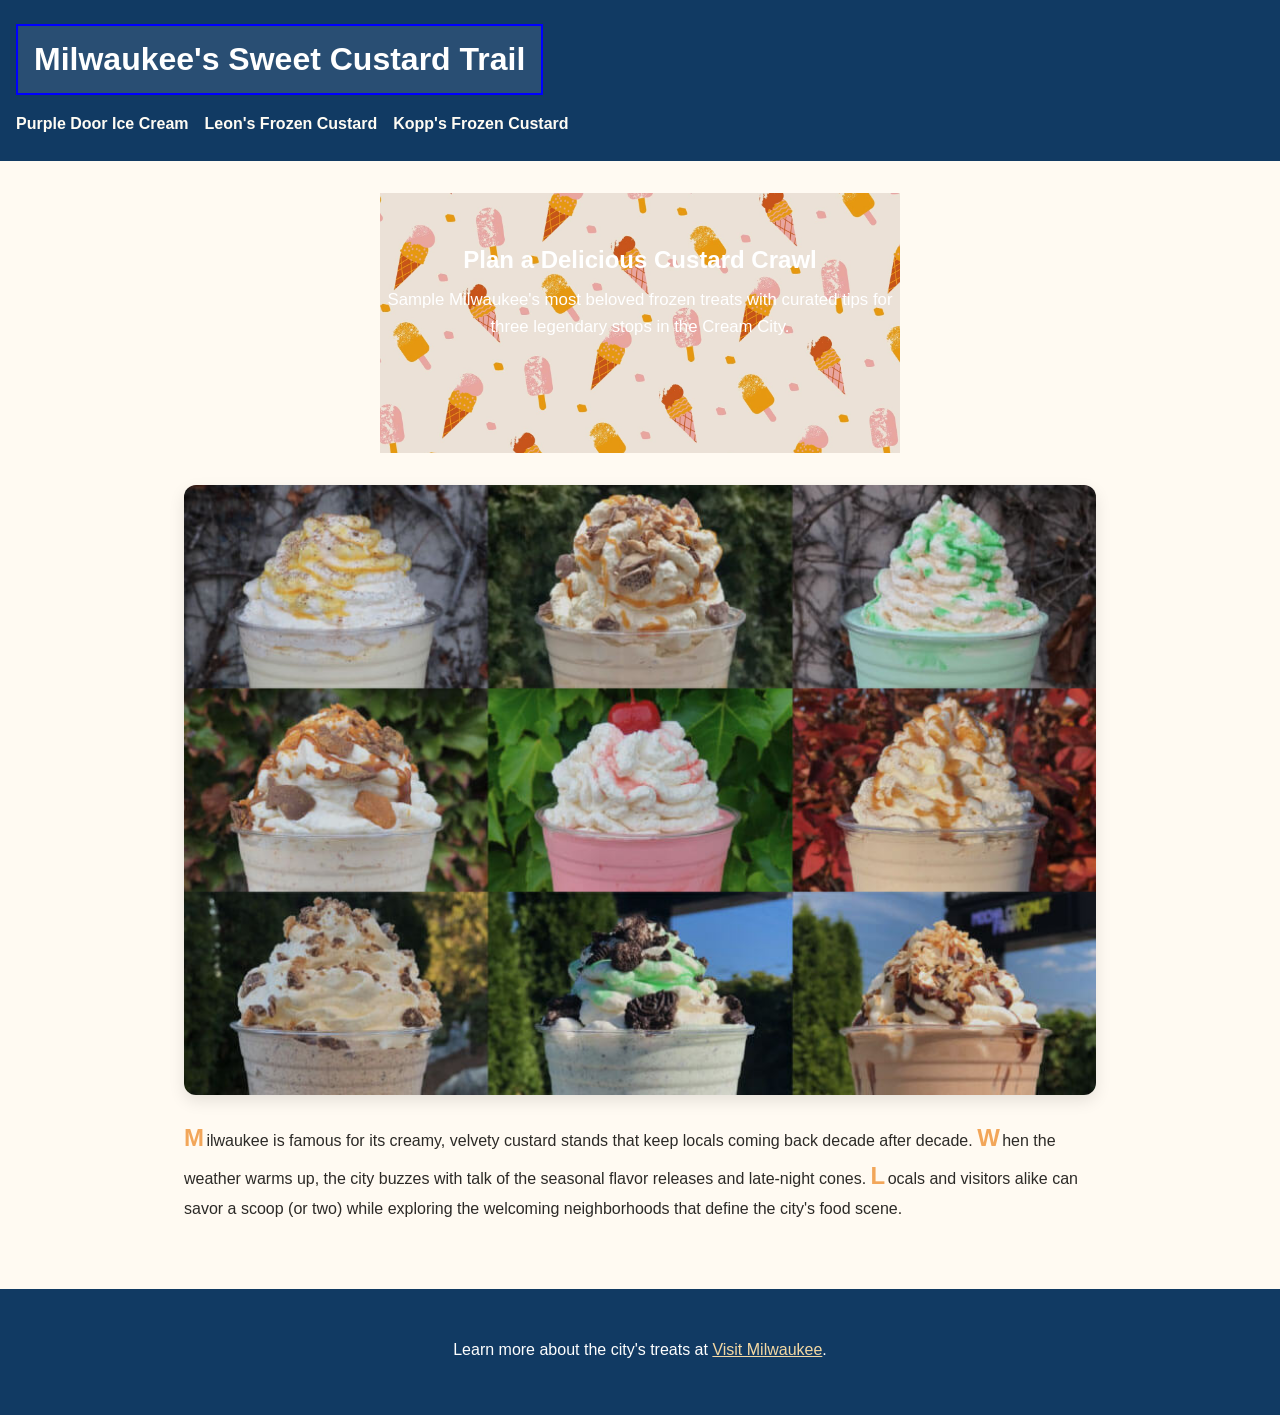
<file: index.html>
<!DOCTYPE html>
<html lang="en">
  <head>
    <meta charset="UTF-8" />
    <meta name="viewport" content="width=device-width, initial-scale=1.0" />
    <title>Milwaukee Custard Trail</title>
    <link rel="stylesheet" href="css/styles.css" />
  </head>
  <body>
    <header>
      <h1>Milwaukee's Sweet Custard Trail</h1>
      <nav aria-label="Main navigation">
        <ul>
          <li><a href="purple-door.html">Purple Door Ice Cream</a></li>
          <li><a href="leons.html">Leon's Frozen Custard</a></li>
          <li><a href="kopps.html">Kopp's Frozen Custard</a></li>
        </ul>
      </nav>
    </header>
    <main>
      <section class="hero">
        <h2>Plan a Delicious Custard Crawl</h2>
        <p>
          Sample Milwaukee's most beloved frozen treats with curated tips for
          three legendary stops in the Cream City.
        </p>
      </section>
      <img
        class="responsive"
        src="images/Flavor-Preview.jpg"
        alt="Colorful illustration celebrating Milwaukee frozen custard"
      />
      <p>
        <span class="lead-letter">M</span>ilwaukee is famous for its creamy,
        velvety custard stands that keep locals coming back decade after decade.
        <span class="lead-letter">W</span>hen the weather warms up, the city
        buzzes with talk of the seasonal flavor releases and late-night cones.
        <span class="lead-letter">L</span>ocals and visitors alike can savor a
        scoop (or two) while exploring the welcoming neighborhoods that define
        the city's food scene.
      </p>
    </main>
    <footer>
      <p>
        Learn more about the city's treats
        at <a href="https://www.visitmilwaukee.org/">Visit Milwaukee</a>.
      </p>
    </footer>
  </body>
</html>
</file>
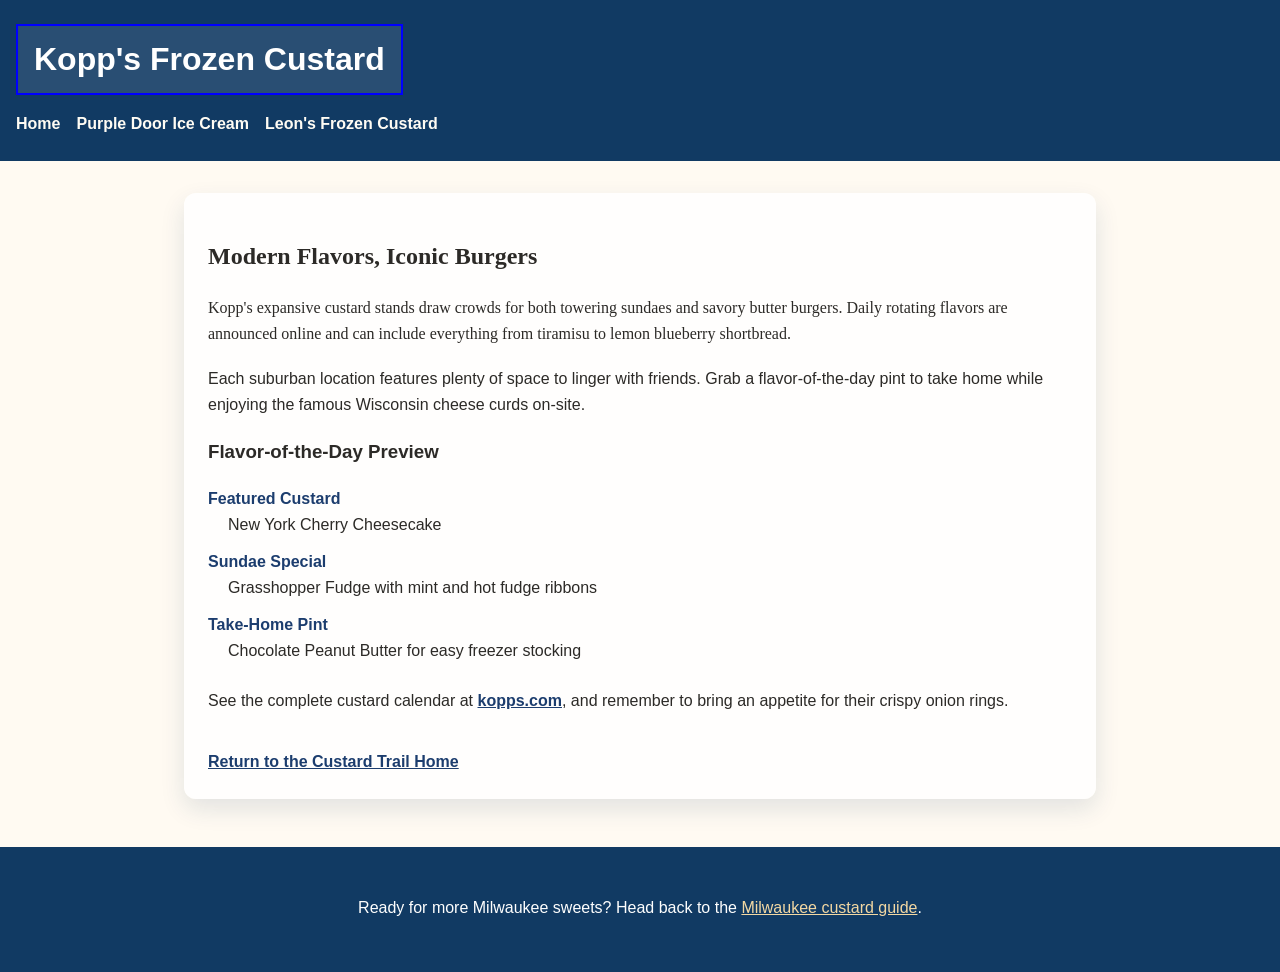
<file: kopps.html>
<!DOCTYPE html>
<html lang="en">
  <head>
    <meta charset="UTF-8" />
    <meta name="viewport" content="width=device-width, initial-scale=1.0" />
    <title>Kopp's Frozen Custard</title>
    <link rel="stylesheet" href="css/styles.css" />
  </head>
  <body class="kopps">
    <header>
      <h1>Kopp's Frozen Custard</h1>
      <nav aria-label="Site navigation">
        <ul>
          <li><a href="index.html">Home</a></li>
          <li><a href="purple-door.html">Purple Door Ice Cream</a></li>
          <li><a href="leons.html">Leon's Frozen Custard</a></li>
        </ul>
      </nav>
    </header>
    <main>
      <section class="instance-content">
        <h2>Modern Flavors, Iconic Burgers</h2>
        <p class="experience">
          Kopp's expansive custard stands draw crowds for both towering sundaes
          and savory butter burgers. Daily rotating flavors are announced online
          and can include everything from tiramisu to lemon blueberry shortbread.
        </p>
        <p>
          Each suburban location features plenty of space to linger with friends. Grab a flavor-of-the-day pint
          to take home while enjoying the famous Wisconsin cheese curds
          on-site.
        </p>
        <h3>Flavor-of-the-Day Preview</h3>
        <dl>
          <dt>Featured Custard</dt>
          <dd>New York Cherry Cheesecake</dd>
          <dt>Sundae Special</dt>
          <dd>Grasshopper Fudge with mint and hot fudge ribbons</dd>
          <dt>Take-Home Pint</dt>
          <dd>Chocolate Peanut Butter for easy freezer stocking</dd>
        </dl>
        <p>
          See the complete custard calendar at
          <a href="https://www.kopps.com/flavor-preview" target="_blank" rel="noopener noreferrer"
            >kopps.com</a
          >, and remember to bring an appetite for their crispy onion rings.
        </p>
        <a class="return-home" href="index.html">Return to the Custard Trail Home</a>
      </section>
    </main>
    <footer>
      <p>
        Ready for more Milwaukee sweets? Head back to the
        <a href="index.html">Milwaukee custard guide</a>.
      </p>
    </footer>
  </body>
</html>
</file>
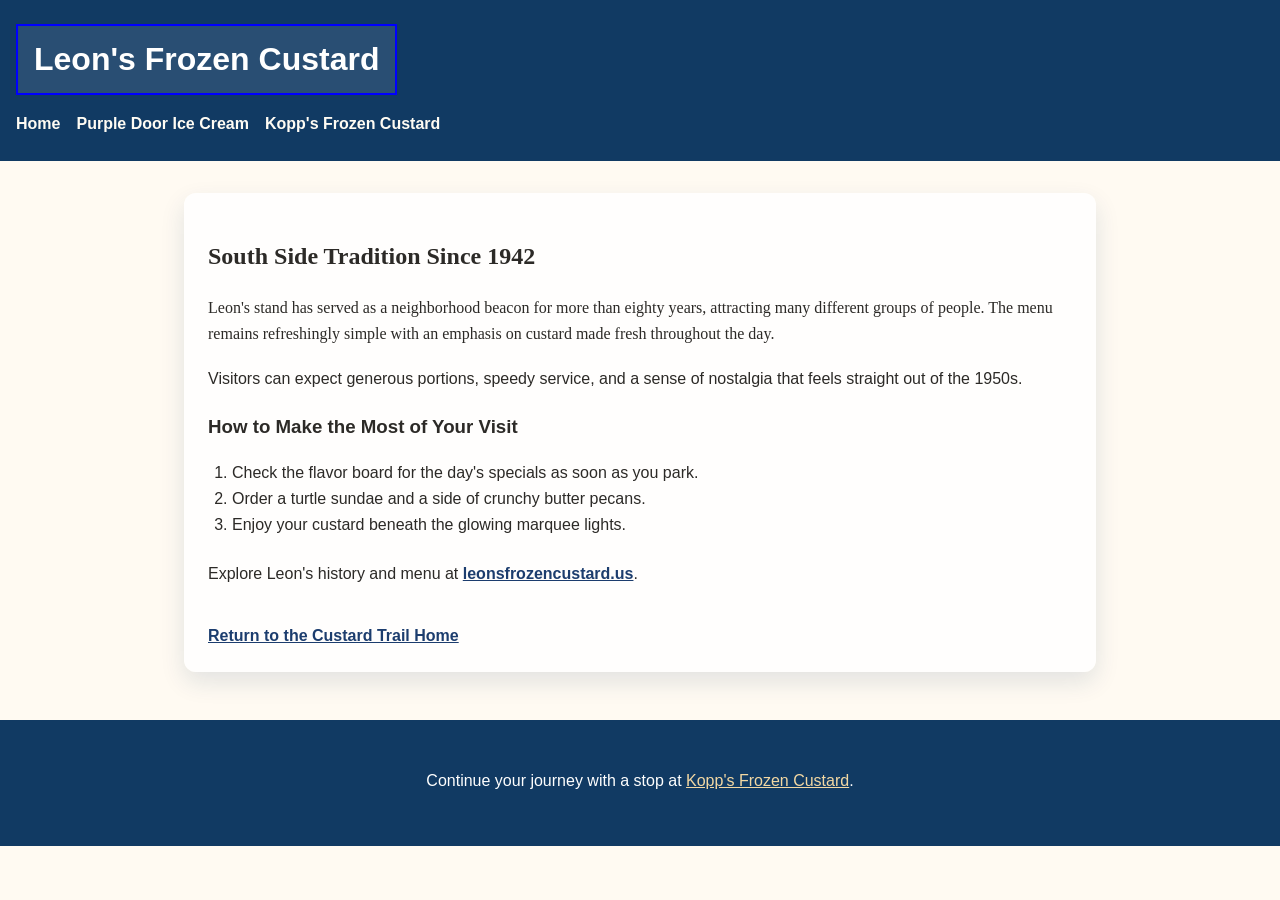
<file: leons.html>
<!DOCTYPE html>
<html lang="en">
  <head>
    <meta charset="UTF-8" />
    <meta name="viewport" content="width=device-width, initial-scale=1.0" />
    <title>Leon's Frozen Custard</title>
    <link rel="stylesheet" href="css/styles.css" />
  </head>
  <body class="leons">
    <header>
      <h1>Leon's Frozen Custard</h1>
      <nav aria-label="Site navigation">
        <ul>
          <li><a href="index.html">Home</a></li>
          <li><a href="purple-door.html">Purple Door Ice Cream</a></li>
          <li><a href="kopps.html">Kopp's Frozen Custard</a></li>
        </ul>
      </nav>
    </header>
    <main>
      <section class="instance-content">
        <h2>South Side Tradition Since 1942</h2>
        <p class="history">
          Leon's stand has served as a neighborhood beacon for more
          than eighty years, attracting many different groups of people. The menu remains refreshingly simple with an
          emphasis on custard made fresh throughout the day.
        </p>
        <p>
          Visitors can expect generous portions, speedy service, and a sense of
          nostalgia that feels straight out of the 1950s.
        </p>
        <h3>How to Make the Most of Your Visit</h3>
        <ol>
          <li>Check the flavor board for the day's specials as soon as you park.</li>
          <li>Order a turtle sundae and a side of crunchy butter pecans.</li>
          <li>Enjoy your custard beneath the glowing marquee lights.</li>
        </ol>
        <p>
          Explore Leon's history and menu at
          <a href="https://www.leonsfrozencustard.us/" target="_blank" rel="noopener noreferrer"
            >leonsfrozencustard.us</a
          >.
        </p>
        <a class="return-home" href="index.html">Return to the Custard Trail Home</a>
      </section>
    </main>
    <footer>
      <p>
        Continue your journey with a stop at
        <a href="kopps.html">Kopp's Frozen Custard</a>.
      </p>
    </footer>
  </body>
</html>
</file>
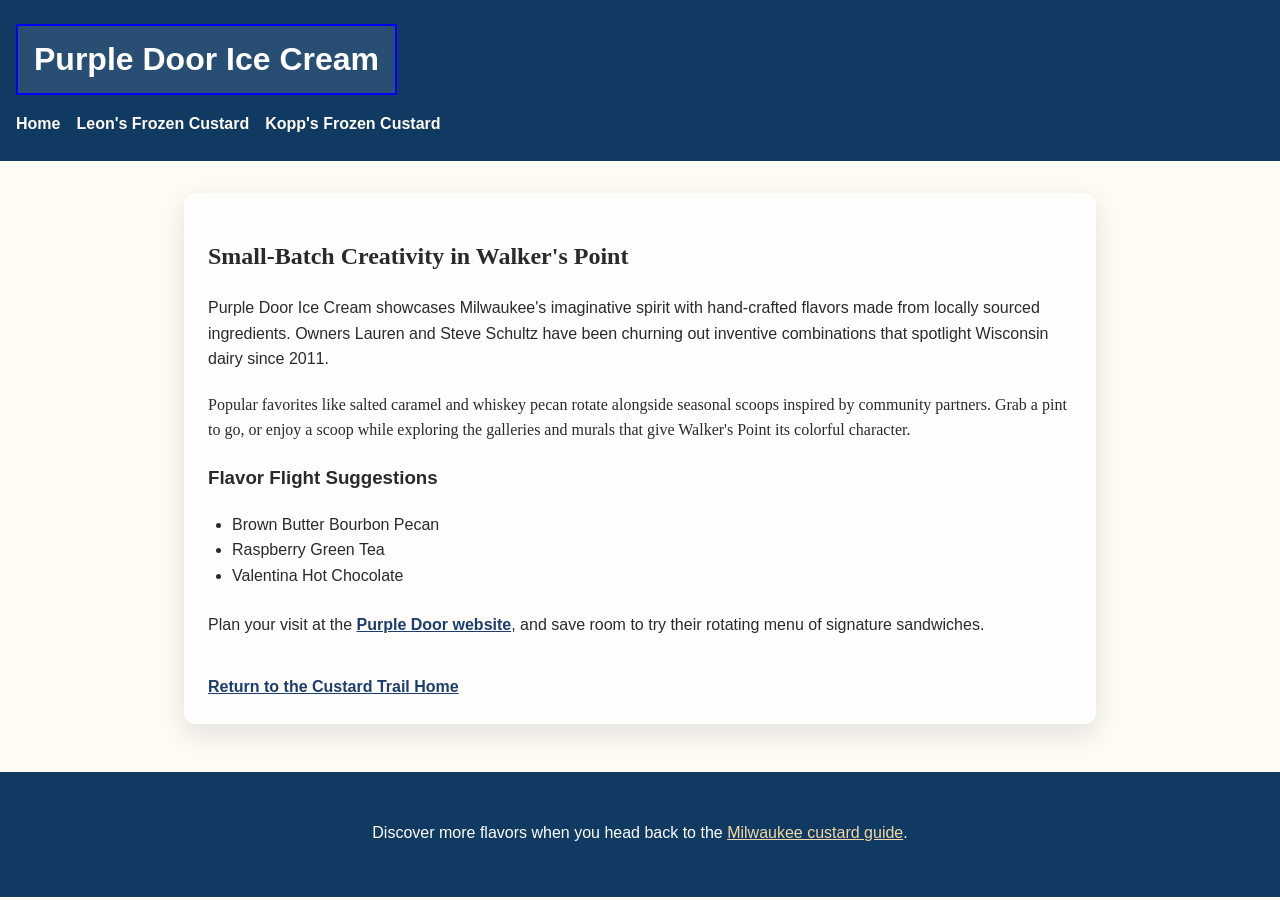
<file: purple-door.html>
<!DOCTYPE html>
<html lang="en">
  <head>
    <meta charset="UTF-8" />
    <meta name="viewport" content="width=device-width, initial-scale=1.0" />
    <title>Purple Door Ice Cream</title>
    <link rel="stylesheet" href="css/styles.css" />
  </head>
  <body class="purple-door">
    <header>
      <h1>Purple Door Ice Cream</h1>
      <nav aria-label="Site navigation">
        <ul>
          <li><a href="index.html">Home</a></li>
          <li><a href="leons.html">Leon's Frozen Custard</a></li>
          <li><a href="kopps.html">Kopp's Frozen Custard</a></li>
        </ul>
      </nav>
    </header>
    <main>
      <section class="instance-content">
        <h2>Small-Batch Creativity in Walker's Point</h2>
        <p>
          Purple Door Ice Cream showcases Milwaukee's imaginative spirit with
          hand-crafted flavors made from locally sourced ingredients. Owners
          Lauren and Steve Schultz have been churning out inventive combinations
          that spotlight Wisconsin dairy since 2011.
        </p>
        <p class="flavor-highlights">
          Popular favorites like salted caramel and whiskey pecan rotate
          alongside seasonal scoops inspired by community partners. Grab a pint
          to go, or enjoy a scoop while exploring the galleries and murals that
          give Walker's Point its colorful character.
        </p>
        <h3>Flavor Flight Suggestions</h3>
        <ul>
          <li>Brown Butter Bourbon Pecan</li>
          <li>Raspberry Green Tea</li>
          <li>Valentina Hot Chocolate</li>
        </ul>
        <p>
          Plan your visit at the
          <a href="https://purpledooricecream.com/" target="_blank" rel="noopener noreferrer"
            >Purple Door website</a
          >, and save room to try their rotating menu of signature sandwiches.
        </p>
        <a class="return-home" href="index.html">Return to the Custard Trail Home</a>
      </section>
    </main>
    <footer>
      <p>
        Discover more flavors when you head back to the
        <a href="index.html">Milwaukee custard guide</a>.
      </p>
    </footer>
  </body>
</html>
</file>
<file: css/styles.css>
:root {
  --primary-color: #1c3d6e;
  --accent-color: #f2a65a;
  --background: #fffaf2;
}

* {
  box-sizing: border-box;
}

body {
  margin: 0;
  padding: 0;
  font-family: 'Open Sans', Arial, sans-serif;
  line-height: 1.6;
  background-color: var(--background);
  color: #2c2a27;
}

header {
  background-color: #113a63;
  color: white;
  padding: 1.5rem 1rem;
}

header h1 {
  margin: 0;
  border: 2px solid blue;
  padding: 0.5rem 1rem;
  display: inline-block;
  background-color: rgba(255, 255, 255, 0.1);
}

nav {
  margin-top: 1rem;
}

nav ul {
  list-style: none;
  padding: 0;
  margin: 0;
  display: flex;
  gap: 1rem;
  flex-wrap: wrap;
}

nav a {
  color: #fffcf4;
  text-decoration: none;
  font-weight: 600;
}

nav a:hover,
nav a:focus {
  text-decoration: underline;
}

main {
  padding: 2rem 1.5rem 3rem;
  max-width: 960px;
  margin: 0 auto;
}

.hero {
  text-align: center;
  padding: 3rem 1.5rem;
  margin-bottom: 2rem;
  color: #ffffff;
  background-image: url('../images/IceCreamBackground.jpg');
  background-repeat: no-repeat;
  background-position: center top;
  background-size: 520px;
  min-height: 260px;
}

.hero h2 {
  margin: 0 0 0.5rem;
}

.hero p {
  margin: 0 auto;
  max-width: 540px;
  font-size: 1.05rem;
}

p {
  margin-bottom: 1.25rem;
}

img.responsive {
  width: 100%;
  height: auto;
  border-radius: 12px;
  box-shadow: 0 6px 16px rgba(0, 0, 0, 0.1);
}

.lead-letter {
  font-weight: 700;
  font-size: 1.5em;
  color: var(--accent-color);
  margin-right: 0.1em;
}

section.instance-content {
  background-color: rgba(255, 255, 255, 0.85);
  padding: 1.5rem;
  border-radius: 12px;
  box-shadow: 0 10px 24px rgba(17, 58, 99, 0.12);
}

.instance-content ul,
.instance-content ol {
  padding-left: 1.5rem;
  margin-bottom: 1.5rem;
}

.instance-content dl {
  margin-bottom: 1.5rem;
}

.instance-content dt {
  font-weight: 700;
  color: var(--primary-color);
}

.instance-content dd {
  margin: 0 0 0.75rem 1.25rem;
}

.instance-content a {
  color: var(--primary-color);
  font-weight: 600;
}

footer {
  text-align: center;
  padding: 2rem 1rem;
  background-color: #113a63;
  color: #fefefe;
}

footer a {
  color: #f3d8a3;
}

body.purple-door {
  font-family: 'Roboto', Arial, sans-serif;
}

body.purple-door h2,
body.purple-door .flavor-highlights {
  font-family: 'Playfair Display', 'Times New Roman', serif;
}

body.leons {
  font-family: 'Helvetica Neue', Helvetica, sans-serif;
}

body.leons h2,
body.leons .history {
  font-family: 'Merriweather', Georgia, serif;
}

body.kopps {
  font-family: 'Gill Sans', 'Segoe UI', sans-serif;
}

body.kopps h2,
body.kopps .experience {
  font-family: 'Cormorant Garamond', 'Times New Roman', serif;
}

.return-home {
  display: inline-block;
  margin-top: 1rem;
}
</file>
